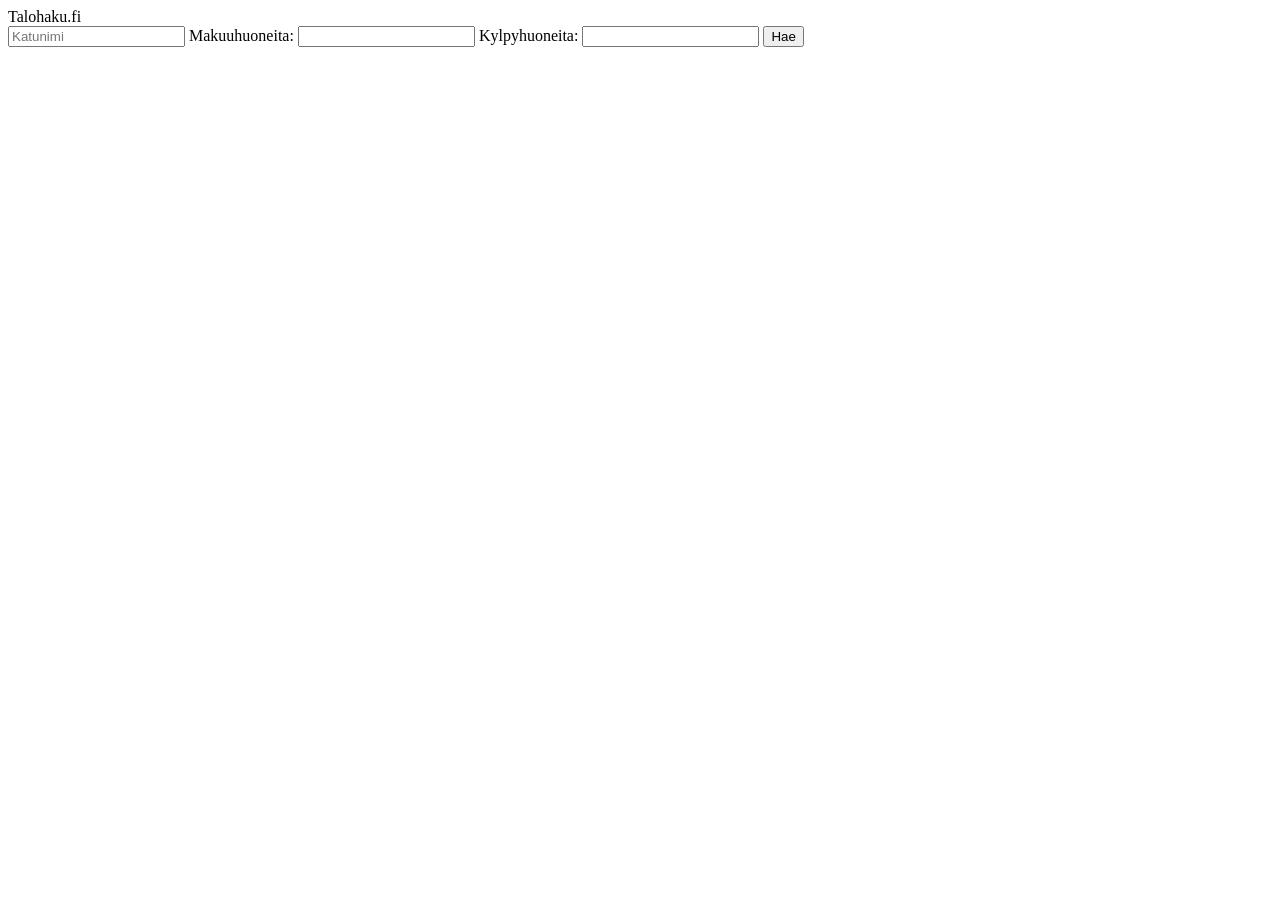
<file: src/Json_talonHaku_Samuel_Parviainen/index.html>
<!DOCTYPE html>
<html>

<head>
    <title>Talon haku</title>
    <meta http-equiv="Content-Type" content="text/html;charset=UTF-8">
</head>

<body>

    <div>
        Talohaku.fi
    </div>

    <div>
        <div id="haku">
            <input type="search" id="katu" placeholder="Katunimi">
            <label for="makuhuone">Makuuhuoneita:</label>
            <input type="number" id="makuhuone" step="1">
            <label for="kylpyhuone">Kylpyhuoneita:</label>
            <input type="number" id="kylpyhuone" step="1">
            <button onclick="haku()">Hae</button>
        </div>

        <div id="kodit">
        </div>
        <script src="kodinhaku.js"></script>
    </div>
</body>

</html>
</file>
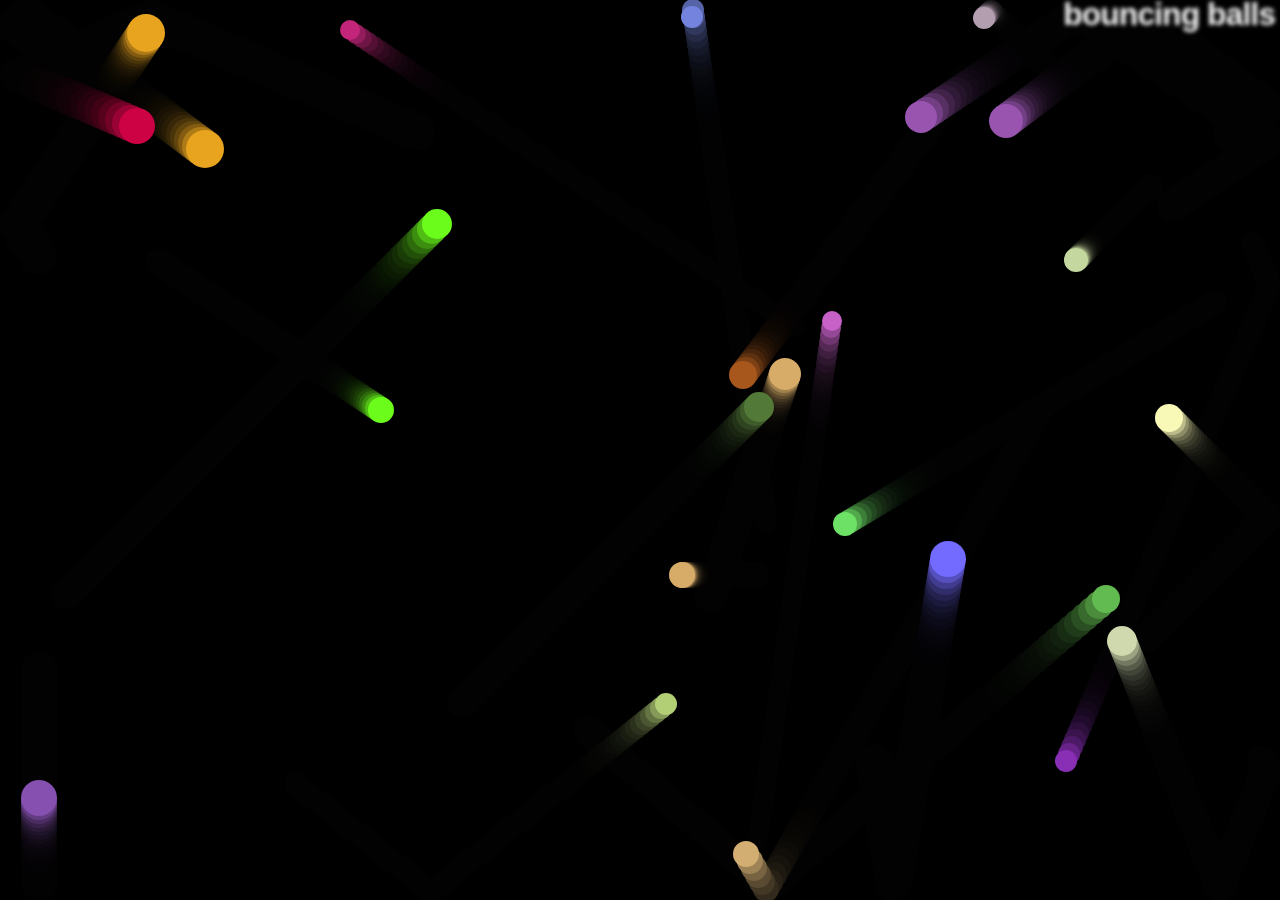
<file: src/PomppivatPallot-Samuel_Parviainen/index.html>
<!DOCTYPE html>
<html lang="en-US">

<head>
    <meta charset="utf-8">
    <meta name="viewport" content="width=device-width">
    <title>Bouncing balls</title>
    <link rel="stylesheet" href="style.css">
</head>

<body>
    <h1>bouncing balls</h1>
    <canvas></canvas>

    <script src="main.js"></script>
</body>

</html>
</file>
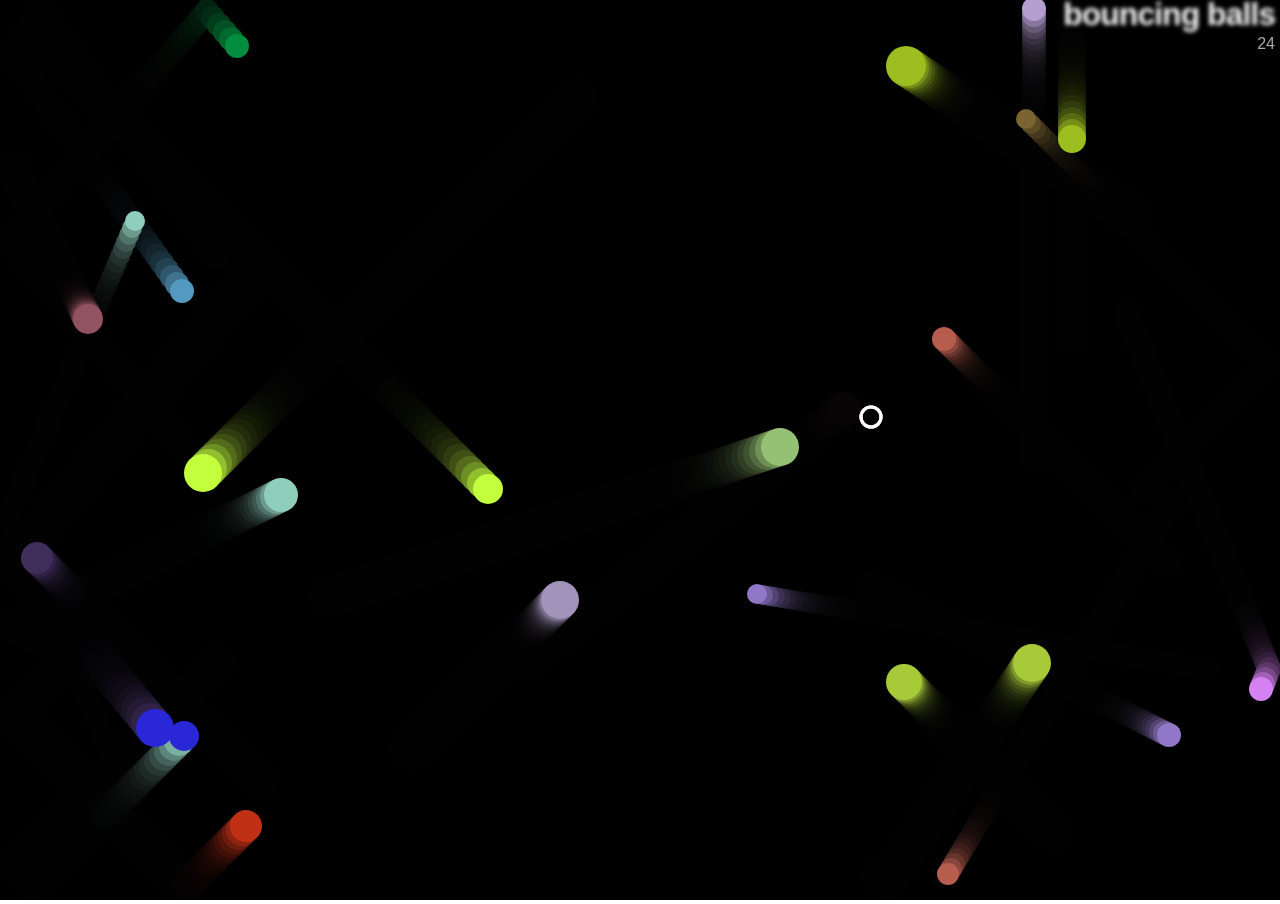
<file: src/PomppuPallotAdv-Samuel_Parviainen/index.html>
<!DOCTYPE html>
<html lang="en-US">

<head>
    <meta charset="utf-8">
    <meta name="viewport" content="width=device-width">
    <title>Bouncing balls</title>
    <link rel="stylesheet" href="style.css">
</head>

<body>
    <h1>bouncing balls</h1>
    <p id="para"></p>
    <canvas></canvas>

    <script src="main-finished.js"></script>
</body>

</html>
</file>
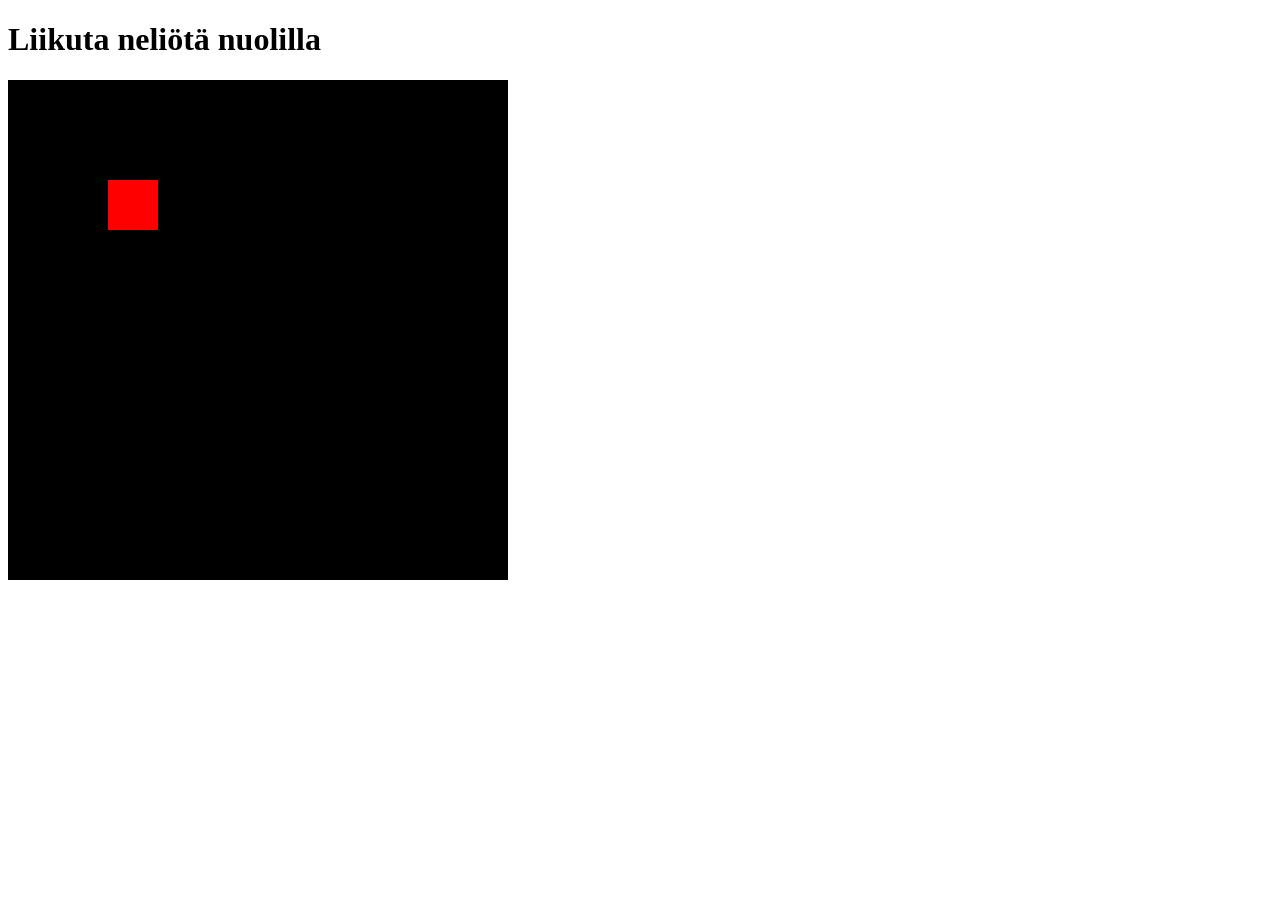
<file: src/canva.html>
<!DOCTYPE html>
<html>

<head>
    <title>Canvas</title>
    <meta http-equiv="Content-Type" content="text/html;charset=UTF-8">
</head>

<body>
    <h1>Liikuta neliötä nuolilla</h1>

    <canvas id="peli" width="500px" height="500px" style="background-color: black;"></canvas>

    <script>

        const peli = document.querySelector("#peli");
        const ctx = peli.getContext("2d");

        let x = 100;
        let y = 100;

        function piirra() {

            ctx.clearRect(0, 0, peli.width, peli.height);
            ctx.fillStyle = "red";
            ctx.fillRect(x, y, 50, 50);


        }
        piirra();

        document.addEventListener("keydown", function (e) {
            if (e.key === "ArrowDown") {
                y += 50;
            }
            else if (e.key === "ArrowUp") {
                y -= 50;
            }
            else if (e.key === "ArrowLeft") {
                x -= 50;
            }
            else if (e.key === "ArrowRight") {
                x += 50;
            }
            piirra();
        })
    </script>

















</body>

</html>
</file>
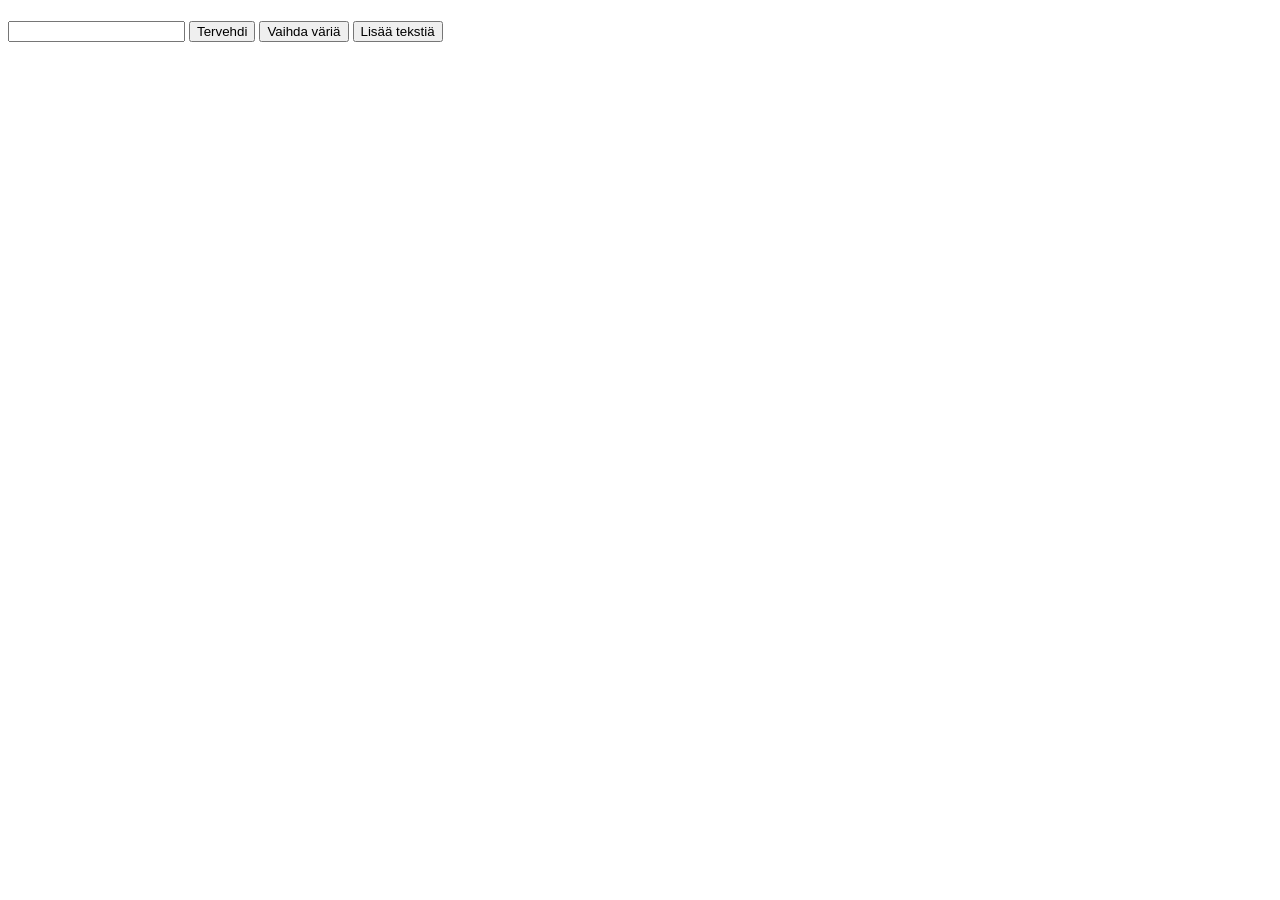
<file: src/esimerkki_java.html>
<!DOCTYPE html>
<html>

<head>
    <title>Esimerkki javascript</title>
</head>

<body>
    <h1 id="otsikko"></h1>
    <p id="teksti"></p>
    <input type="text" id="nimi">
    <button id="tervehdi">Tervehdi</button>
    <button id="vari">Vaihda väriä</button>
    <button id="lisaa">Lisää tekstiä</button>
    <script>
        const otsikko = document.querySelector("#otsikko");
        const teksti = document.querySelector("#teksti");
        document.querySelector("#tervehdi").addEventListener("click", function () {
            const nimi = document.querySelector("#nimi").value;
            if (nimi == "") {

                teksti.textContent = "Syötä nimesi";
            }
            else {
                teksti.textContent = "Tervehdys " + nimi + "!";
            }
        });
        document.querySelector("#vari").addEventListener("click", function () {

            otsikko.style.color = "blue";
            otsikko.style.backgroundcolor = "yellow";
        });
        document.querySelector("lisaa").addEventListener("click", function () {

            const uusi = document.createElement("p");
            uusi.textContent = "Uusi elementti";
            document.body.appendChild(uusi);
        });
        document.addEventListener("keydown", function (e) {

            if (e.key === "enter") {

                const nimi = document.querySelector("#nimi").value;
                if (nimi == "") {

                    teksti.textContent = "Syötä nimesi";
                }
                else {
                    teksti.textContent = "Tervehdys " + nimi + "!";
                }
            }
            else if (e.key === "b") {
                otsikko.style.color = "blue";
            }
            else if (e.key === "y") {
                otsikko.style.backgroundcolor = "yellow";
            }
            else if (e.key === "l") {
                const uusi = document.createElement("p");
                uusi.textContent = "Uusi elementti";
                document.body.appendChild(uusi);
            }


        });

    </script>
</body>

</html>
</file>
<file: src/PomppivatPallot-Samuel_Parviainen/style.css>
html,
body {
    margin: 0;
}

html {
    font-family: 'Helvetica Neue', Helvetica, Arial, sans-serif;
    height: 100%;
}

body {
    overflow: hidden;
    height: inherit;
}

h1 {
    font-size: 2rem;
    letter-spacing: -1px;
    position: absolute;
    margin: 0;
    top: -4px;
    right: 5px;

    color: transparent;
    text-shadow: 0 0 4px white;
}

canvas {
    background-color: black;
}
</file>
<file: src/PomppuPallotAdv-Samuel_Parviainen/style.css>
html,
body {
    margin: 0;
}

html {
    font-family: 'Helvetica Neue', Helvetica, Arial, sans-serif;
    height: 100%;
}

body {
    overflow: hidden;
    height: inherit;
}

h1 {
    font-size: 2rem;
    letter-spacing: -1px;
    position: absolute;
    margin: 0;
    top: -4px;
    right: 5px;

    color: transparent;
    text-shadow: 0 0 4px white;
}

p {
    position: absolute;
    margin: 0;
    top: 35px;
    right: 5px;
    color: #aaaaaa;
}
</file>
